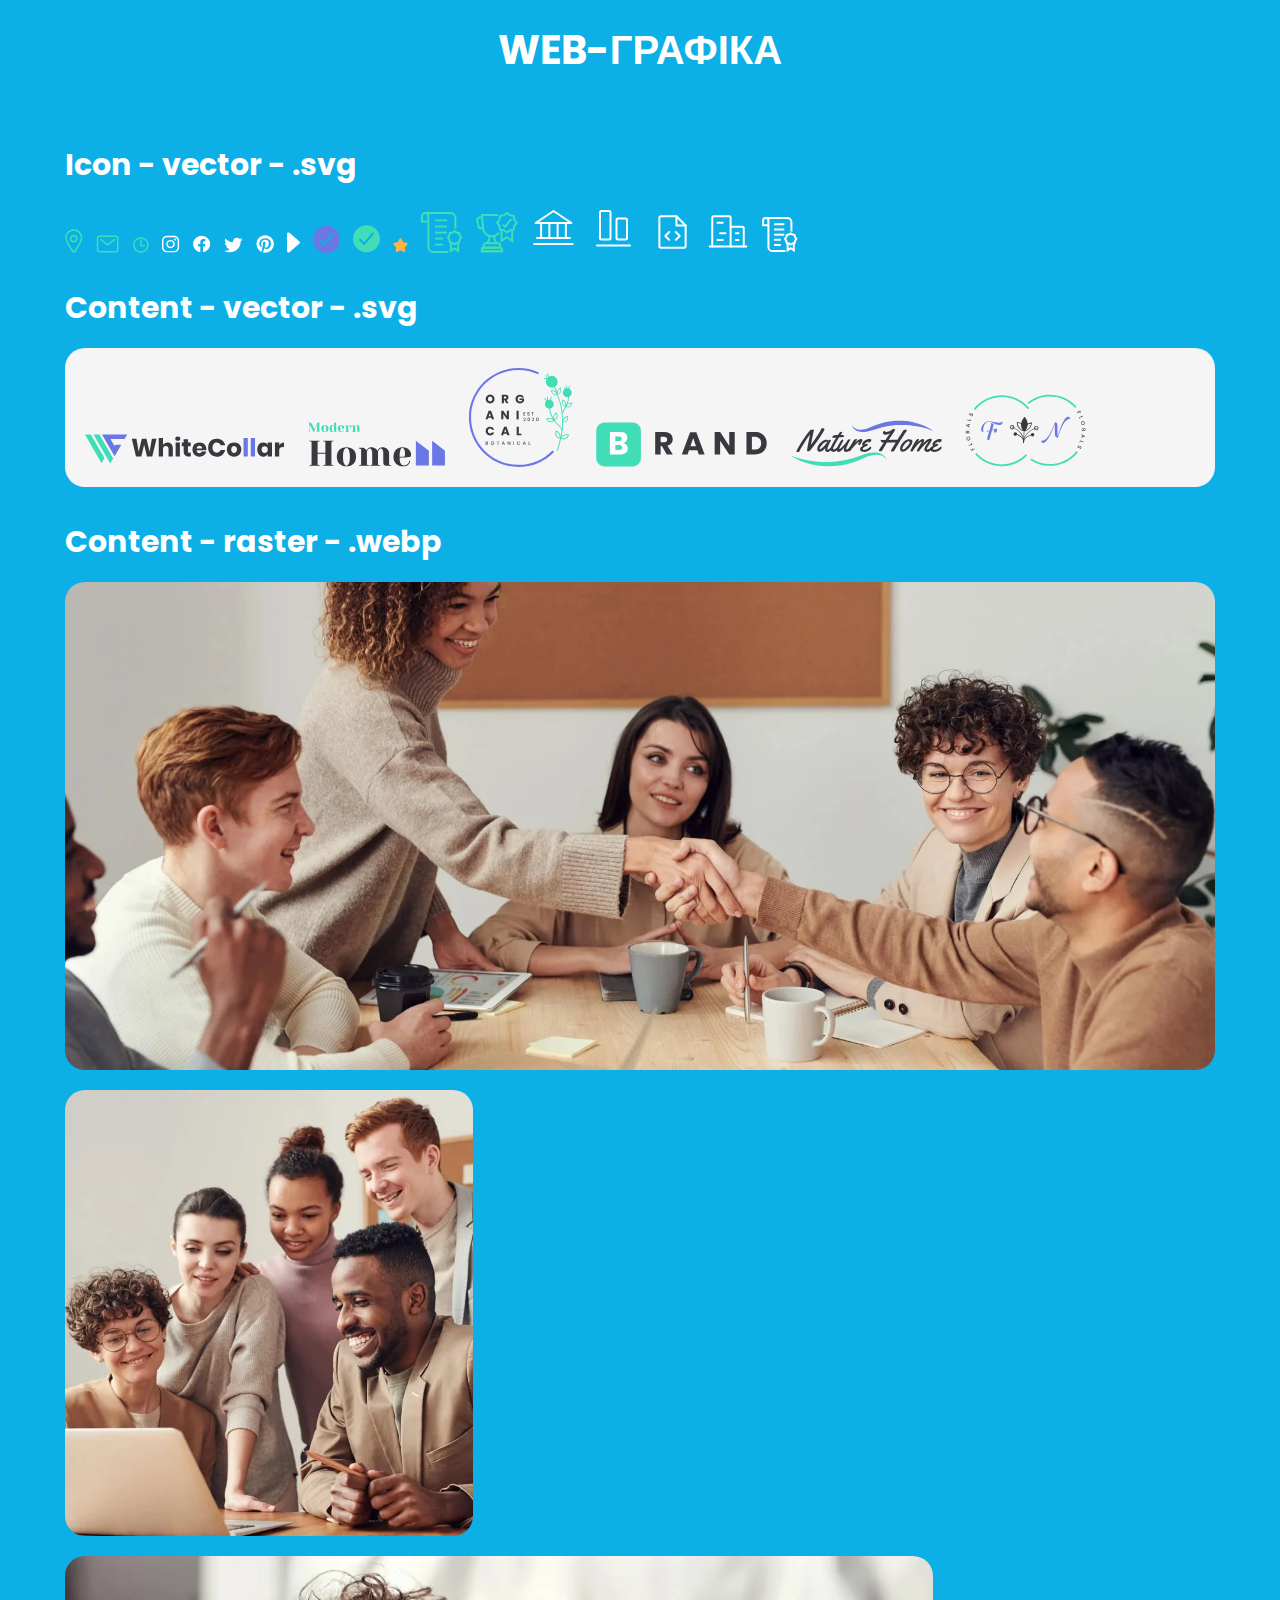
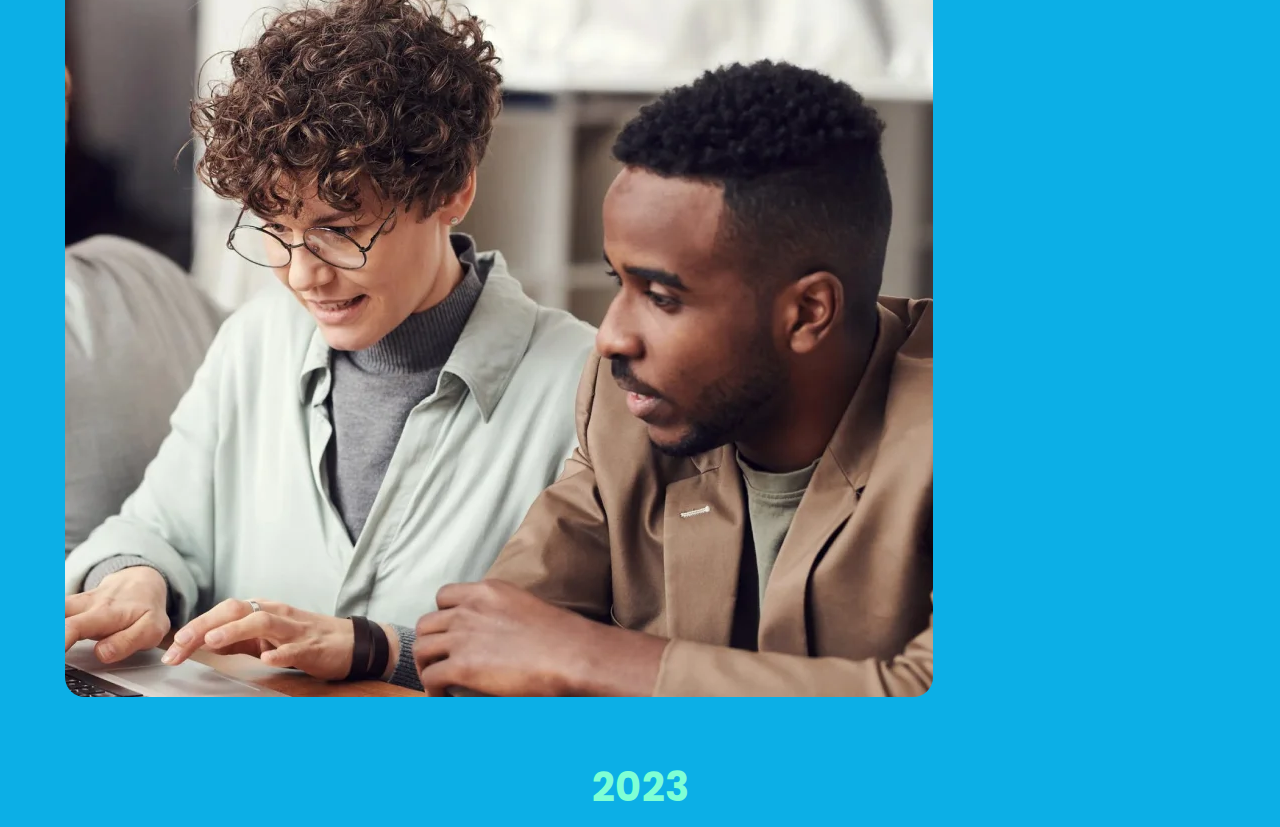
<file: lesson_10/index.html>
<!DOCTYPE html>
<html lang="uk">

<head>
    <meta charset="UTF-8">
    <meta name="viewport" content="width=device-width, initial-scale=1.0">
    <link rel="stylesheet" href="css/style.css">
    <link rel="shortcut icon" href="img/favicon.ico" type="image/x-icon">
    <title>Lesson 10</title>
</head>

<body>
    <header>
        <h1>Web-графіка</h1>
    </header>

    <main>
        <h2>Icon - vector - .svg</h2>
        <div class="icons">
            <img src="img/address.svg" alt="address">
            <img src="img/mail.svg" alt="mail">
            <img src="img/time.svg" alt="time">
            <img src="img/instagram.svg" alt="instagram">
            <img src="img/facebook.svg" alt="facebook">
            <img src="img/twitter.svg" alt="twitter">
            <img src="img/pinterest.svg" alt="pinterest">
            <img src="img/play.svg" alt="play">
            <img src="img/point-01.svg" alt="point one">
            <img src="img/point-02.svg" alt="point two">
            <img src="img/star.svg" alt="star">
            <img src="img/experience.svg" alt="experience">
            <img src="img/awards.svg" alt="awards">
            <img src="img/financial.svg" alt="financial">
            <img src="img/business.svg" alt="business">
            <img src="img/consultants.svg" alt="consultants">
            <img src="img/management.svg" alt="management">
            <img src="img/jobs.svg" alt="jobs">
        </div>
        <h2>Content - vector - .svg</h2>
        <div class="logos">
            <img src="img/whitecollar-logo.svg" alt="Logo main">
            <img src="img/logo-01.svg" alt="Logo one">
            <img src="img/logo-02.svg" alt="Logo two">
            <img src="img/logo-03.svg" alt="Logo three">
            <img src="img/logo-04.svg" alt="Logo four">
            <img src="img/logo-05.svg" alt="Logo fifth">
        </div>
        <h2>Content - raster - .webp</h2>
        <div class="content">
            <img src="img/image-01.webp" alt="Image one">
            <img src="img/image-02.webp" alt="Image two">
            <img src="img/image-03.webp" alt="Image three">
        </div>
    </main>

    <footer>
        <p>2023</p>
    </footer>


</body>

</html>
</file>
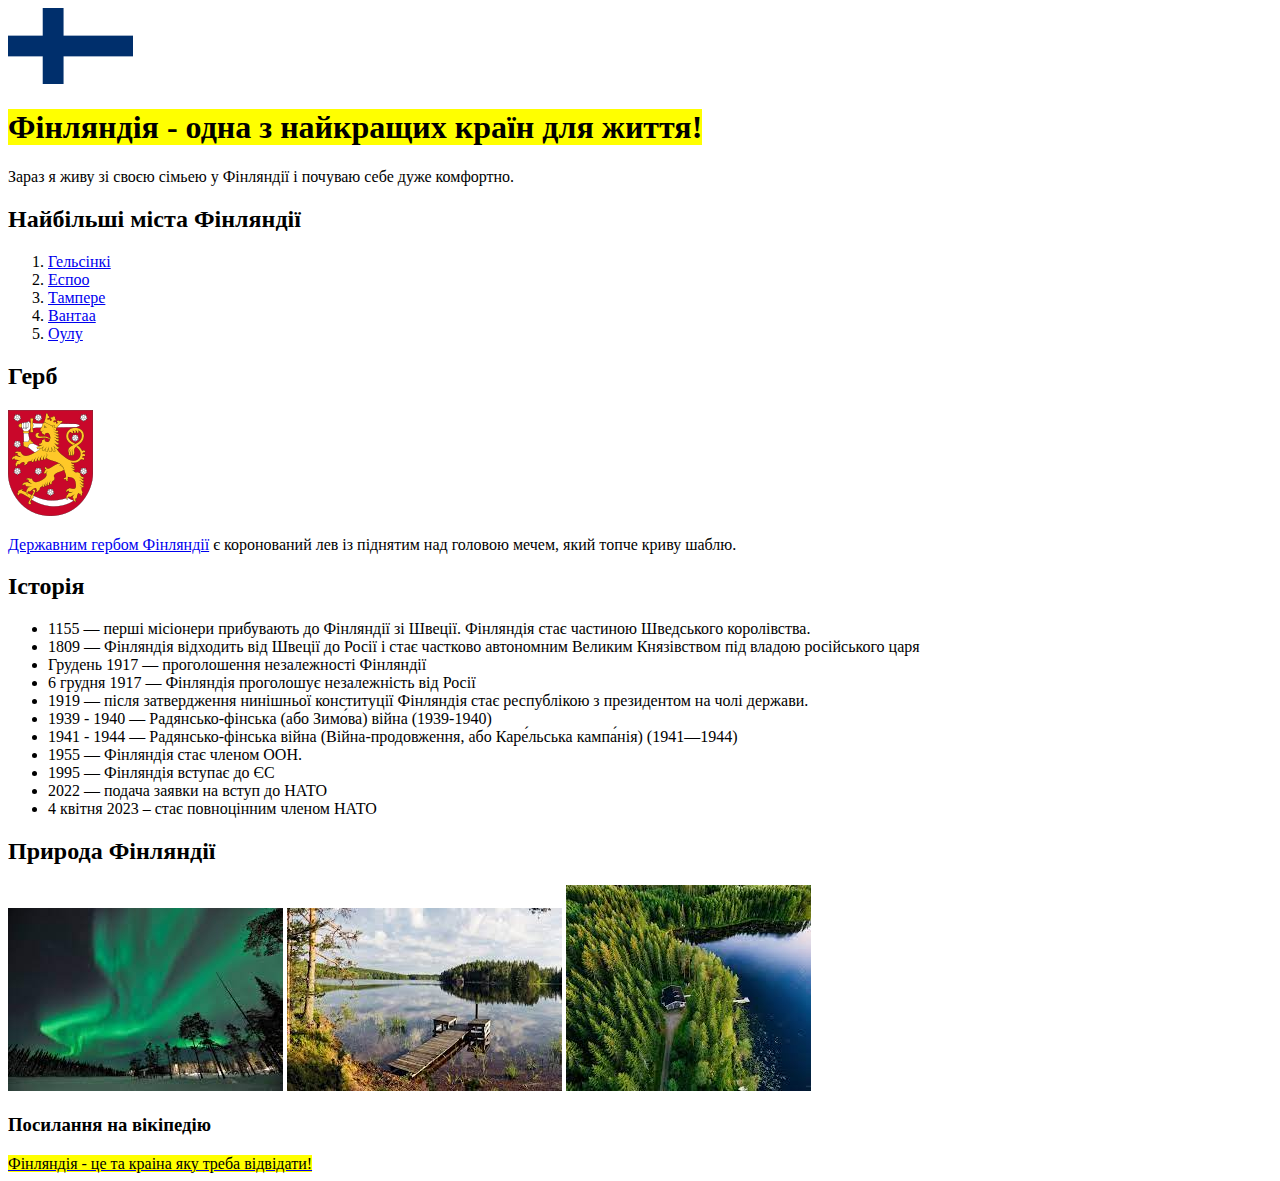
<file: lesson_2/index.html>
<!DOCTYPE html>
<html lang="uk">
<head>
    <meta charset="UTF-8">
    <meta name="viewport" content="width=device-width, initial-scale=1.0">
    <title>Lesson 2</title>
</head>
<body>
    <div class="flag">
        <img src="img/Flag_of_Finland.svg.webp" alt="flag">
    </div>
    <header>
            <div class="finland">
                <h1><mark>Фінляндія - одна з найкращих країн для життя!</mark></h1>
                <span>Зараз я живу зі своєю сімьею у Фінляндії і почуваю себе дуже комфортно.</span>
            </div>
            </header>
            <main>
        <div class="city" id="list">
            <h2>Найбільші міста Фінляндії</h2>
            <ol>
                <li>
                    <a target="_blank" href="https://uk.wikipedia.org/wiki/Гельсінкі" class="city-link">Гельсінкі</a>
                </li>
                <li>
                    <a target="_blank" href="https://uk.wikipedia.org/wiki/Еспоо" class="city-link">Еспоо</a>
                </li>
                <li>
                    <a target="_blank" href="https://uk.wikipedia.org/wiki/Тампере" class="city-link">Тампере</a>
                </li>
                <li>
                    <a target="_blank" href="https://uk.wikipedia.org/wiki/Вантаа" class="city-link">Вантаа</a>
                </li>
                <li>
                    <a target="_blank" href="https://uk.wikipedia.org/wiki/Оулу" class="city-link">Оулу</a>
                </li>
            </ol>
        </div>
        <div class="coat">
            <h2>Герб</h2>
            <img src="img/Coat_of_arms_of_Finland.svg.png" alt="coat">
            <p><a target="_blank" href="https://uk.wikipedia.org/wiki/Герб_Фінляндії">Державним гербом Фінляндії</a> є коронований лев із піднятим над головою мечем, який топче криву шаблю.</p>
        </div>
        <div class="history">
            <h2>Історія</h2>
            <ul>
                <li>1155 — перші місіонери прибувають до Фінляндії зі Швеції. Фінляндія стає частиною Шведського королівства.</li>
                <li>1809 — Фінляндія відходить від Швеції до Росії і стає частково автономним Великим Князівством під владою російського царя</li>
                <li>Грудень 1917 — проголошення незалежності Фінляндії</li>
                <li>6 грудня 1917 — Фінляндія проголошує незалежність від Росії</li>
                <li>1919 — після затвердження нинішньої конституції Фінляндія стає республікою з президентом на чолі держави.</li>
                <li>1939 - 1940 — Радянсько-фінська (або Зимо́ва) війна (1939-1940)</li>
                <li>1941 - 1944  — Радянсько-фінська війна (Війна-продовження, або Каре́льська кампа́нія) (1941—1944)</li>
                <li>1955 — Фінляндія стає членом ООН.</li>
                <li>1995 — Фінляндія вступає до ЄС</li>
                <li>2022 — подача заявки на вступ до НАТО</li>
                <li>4 квітня 2023 – стає повноцінним членом НАТО</li>
            </ul>
        </div>
        <div class="nature">
            <h2>Природа Фінляндії</h2>
            <img src="img/1.jpg" alt="nature">
            <img src="img/2.jpg" alt="nature">
            <img src="img/3.jpg" alt="nature">
        </div>
    </main>
    <footer>
        <div class="link">
            <h3>Посилання на вікіпедію</h3>
            <a target="_blank" href="https://uk.wikipedia.org/wiki/Фінляндія#Символи"><mark>Фінляндія - це та краіна яку треба відвідати!</mark></a>
    </div>
    </footer>
</body>
</html>
</file>
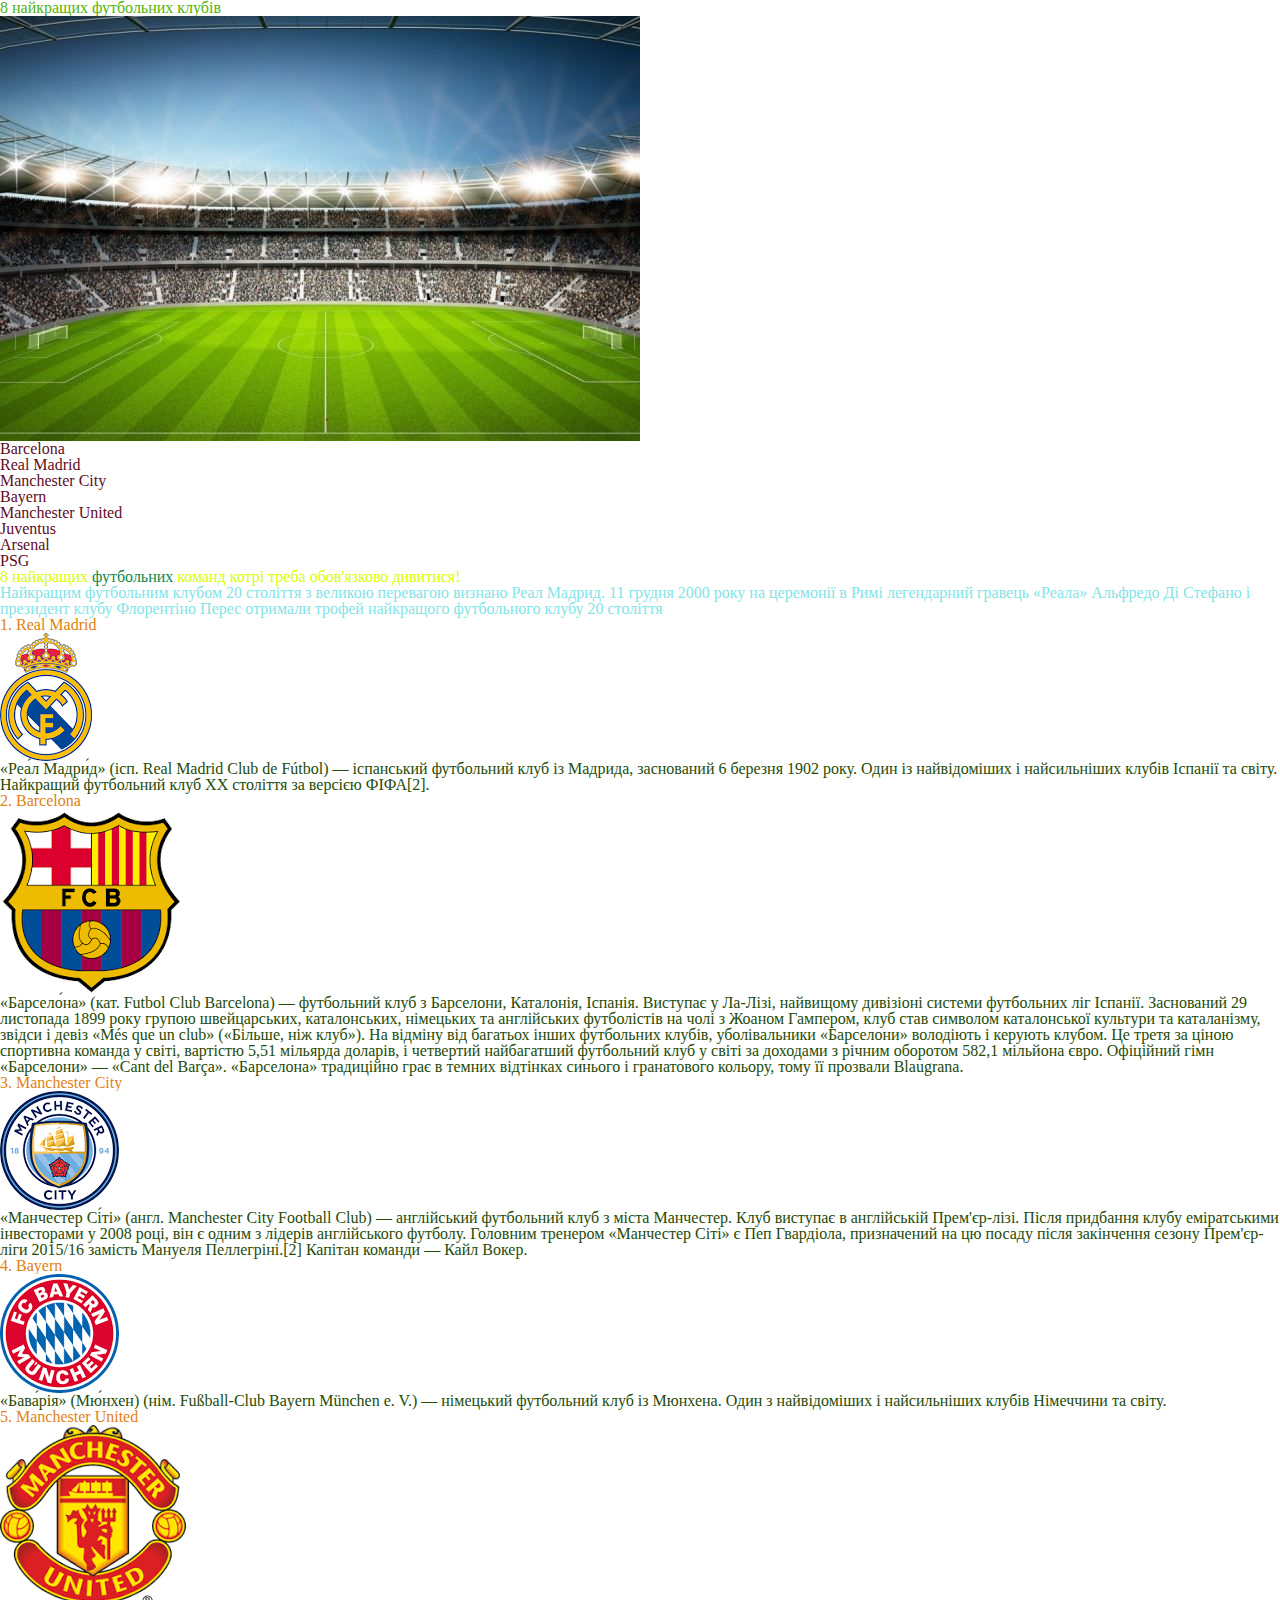
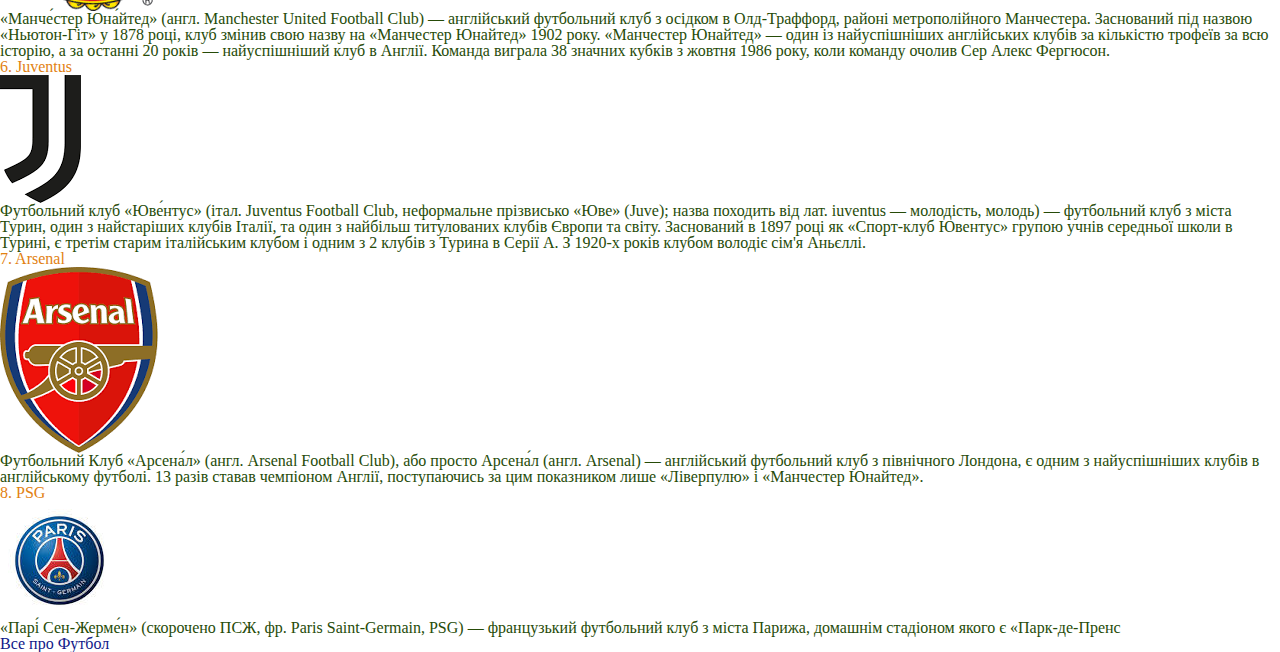
<file: lesson_4/index.html>
<!DOCTYPE html>
<html lang="uk">

<head>
    <meta charset="UTF-8">
    <meta name="viewport" content="width=device-width, initial-scale=1.0">
    <link rel="stylesheet" href="css/style.css">
    <title>Lesson 4</title>
</head>

<body>

    <header class="header">
        <div class="header__title">
            <h1>8 найкращих футбольних клубів</h1>
        </div>
        <div class="header__image">
            <img src="img/field.jpg" alt="football">
        </div>
        <ul class="header__list">
            <li class="list__item">
                <a href="#barcelona">Barcelona</a>
            </li>
            <li class="list__item">
                <a href="#rm">Real Madrid</a>
            </li>
            <li class="list__item">
                <a href="#mc">Manchester City</a>
            </li>
            <li class="list__item">
                <a href="#bayern">Bayern</a>
            </li>
            <li class="list__item">
                <a href="#mu">Manchester United</a>
            </li>
            <li class="list__item">
                <a href="#juventus">Juventus</a>
            </li>
            <li class="list__item">
                <a href="#arsenal">Arsenal</a>
            </li>
            <li class="list__item">
                <a href="#psg">PSG</a>
            </li>
        </ul>
    </header>
    <main class="main">
        <div class="main__title">
            <h2>8 найкращих <span>футбольних</span> команд котрі треба обов'язково дивитися!</h2>
        </div>
        <div class="main__subtitle">
            <h3>Найкращим футбольним клубом 20 століття з великою перевагою визнано Реал Мадрид. 11 грудня 2000 року на
                церемонії в Римі легендарний гравець «Реала» Альфредо Ді Стефано і президент клубу Флорентіно Перес
                отримали трофей найкращого футбольного клубу 20 століття</h3>
        </div>
        <div class="main__content">
            <div id="rm" class="main__content-title">
                <h3>1. Real Madrid</h3>
            </div>
            <div class="main__content-image">
                <img src="img/rm.png" alt="football">
            </div>
            <div class="main__content-text">
                <p>
                    «Реа́л Мадри́д» (ісп. Real Madrid Club de Fútbol) — іспанський футбольний клуб із Мадрида,
                    заснований 6 березня 1902 року. Один із найвідоміших і найсильніших клубів Іспанії та світу.
                    Найкращий футбольний клуб XX століття за версією ФІФА[2].
                </p>
            </div>
        </div>
        <div class="main__content">
            <div id="barcelona" class="main__content-title">
                <h3>2. Barcelona</h3>
            </div>
            <div class="main__content-image">
                <img src="img/barcelona.png" alt="football">
            </div>
            <div class="main__content-text">
                <p>
                    «Барсело́на» (кат. Futbol Club Barcelona) — футбольний клуб з Барселони, Каталонія, Іспанія.
                    Виступає у Ла-Лізі, найвищому дивізіоні системи футбольних ліг Іспанії.

                    Заснований 29 листопада 1899 року групою швейцарських, каталонських, німецьких та англійських
                    футболістів на чолі з Жоаном Гампером, клуб став символом каталонської культури та каталанізму,
                    звідси і девіз «Més que un club» («Більше, ніж клуб»). На відміну від багатьох інших футбольних
                    клубів, уболівальники «Барселони» володіють і керують клубом. Це третя за ціною спортивна команда у
                    світі, вартістю 5,51 мільярда доларів, і четвертий найбагатший футбольний клуб у світі за доходами з
                    річним оборотом 582,1 мільйона євро. Офіційний гімн «Барселони» — «Cant del Barça». «Барселона»
                    традиційно грає в темних відтінках синього і гранатового кольору, тому її прозвали Blaugrana.
                </p>
            </div>
        </div>
        <div class="main__content">
            <div id="mc" class="main__content-title">
                <h3>3. Manchester City</h3>
            </div>
            <div class="main__content-image">
                <img src="img/mc.png" alt="football">
            </div>
            <div class="main__content-text">
                <p>
                    «Манче́стер Сі́ті» (англ. Manchester City Football Club) — англійський футбольний клуб з міста
                    Манчестер. Клуб виступає в англійській Прем'єр-лізі. Після придбання клубу еміратськими інвесторами
                    у 2008 році, він є одним з лідерів англійського футболу.

                    Головним тренером «Манчестер Сіті» є Пеп Гвардіола, призначений на цю посаду після закінчення сезону
                    Прем'єр-ліги 2015/16 замість Мануеля Пеллегріні.[2] Капітан команди — Кайл Вокер.
                </p>
            </div>
        </div>
        <div class="main__content">
            <div id="bayern" class="main__content-title">
                <h3>4. Bayern</h3>
            </div>
            <div class="main__content-image">
                <img src="img/bayern.png" alt="football">
            </div>
            <div class="main__content-text">
                <p>
                    «Бава́рія» (Мю́нхен) (нім. Fußball-Club Bayern München e. V.) — німецький футбольний клуб із
                    Мюнхена. Один з найвідоміших і найсильніших клубів Німеччини та світу.


                </p>
            </div>
        </div>
        <div class="main__content">
            <div id="mu" class="main__content-title">
                <h3>5. Manchester United</h3>
            </div>
            <div class="main__content-image">
                <img src="img/mu.png" alt="football">
            </div>
            <div class="main__content-text">
                <p>
                    «Манче́стер Юна́йтед» (англ. Manchester United Football Club) — англійський футбольний клуб з
                    осідком в Олд-Траффорд, районі метрополійного Манчестера. Заснований під назвою «Ньютон-Гіт» у 1878
                    році, клуб змінив свою назву на «Манчестер Юнайтед» 1902 року.

                    «Манчестер Юнайтед» — один із найуспішніших англійських клубів за кількістю трофеїв за всю історію,
                    а за останні 20 років — найуспішніший клуб в Англії. Команда виграла 38 значних кубків з жовтня 1986
                    року, коли команду очолив Сер Алекс Фергюсон.
                </p>
            </div>
        </div>
        <div class="main__content">
            <div id="juventus" class="main__content-title">
                <h3>6. Juventus</h3>
            </div>
            <div class="main__content-image">
                <img src="img/juventus.png" alt="football">
            </div>
            <div class="main__content-text">
                <p>
                    Футбольний клуб «Юве́нтус» (італ. Juventus Football Club, неформальне прізвисько «Юве» (Juve); назва
                    походить від лат. iuventus — молодість, молодь) — футбольний клуб з міста Турин, один з найстаріших
                    клубів Італії, та один з найбільш титулованих клубів Європи та світу. Заснований в 1897 році як
                    «Спорт-клуб Ювентус» групою учнів середньої школи в Турині, є третім старим італійським клубом і
                    одним з 2 клубів з Турина в Серії А. З 1920-х років клубом володіє сім'я Аньєллі.
                </p>
            </div>
        </div>
        <div class="main__content">
            <div id="arsenal" class="main__content-title">
                <h3>7. Arsenal</h3>
            </div>
            <div class="main__content-image">
                <img src="img/arsenal.png" alt="football">
            </div>
            <div class="main__content-text">
                <p>
                    Футбольний Клуб «Арсена́л» (англ. Arsenal Football Club), або просто Арсена́л (англ. Arsenal) —
                    англійський футбольний клуб з північного Лондона, є одним з найуспішніших клубів в англійському
                    футболі. 13 разів ставав чемпіоном Англії, поступаючись за цим показником лише «Ліверпулю» і
                    «Манчестер Юнайтед».
                </p>
            </div>
        </div>
        <div class="main__content">
            <div id="psg" class="main__content-title">
                <h3>8. PSG</h3>
            </div>
            <div class="main__content-image">
                <img src="img/psg.jpg" alt="football">
            </div>
            <div class="main__content-text">
                <p>
                    «Парі́ Сен-Жерме́н» (скорочено ПСЖ, фр. Paris Saint-Germain, PSG) — французький футбольний клуб з
                    міста Парижа, домашнім стадіоном якого є «Парк-де-Пренс
                </p>
            </div>
        </div>
    </main>
    <footer class="footer">
        <div class="footer__link">
            <a title="Football" target="_blank" href="https://uk.wikipedia.org/wiki/Футбол" class="link__item">Все про
                Футбол</a>
        </div>
    </footer>
</body>

</html>
</file>
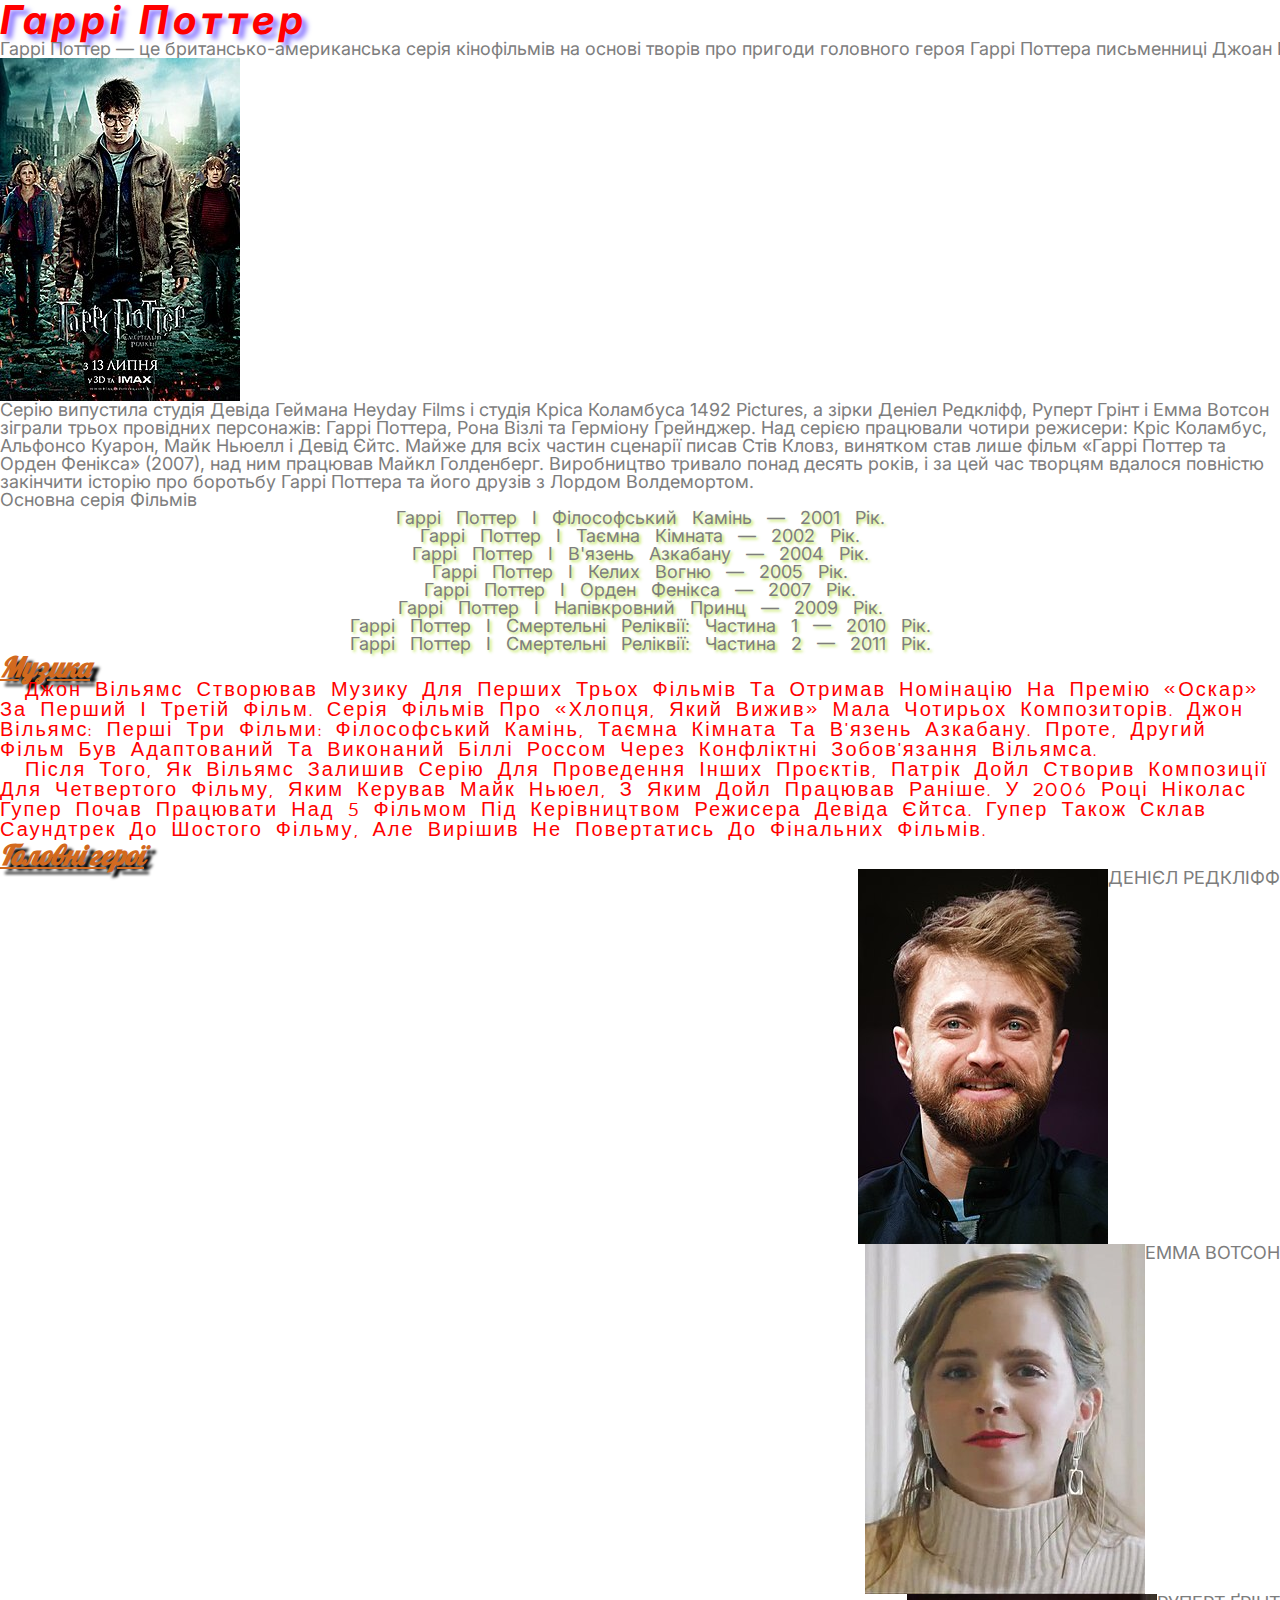
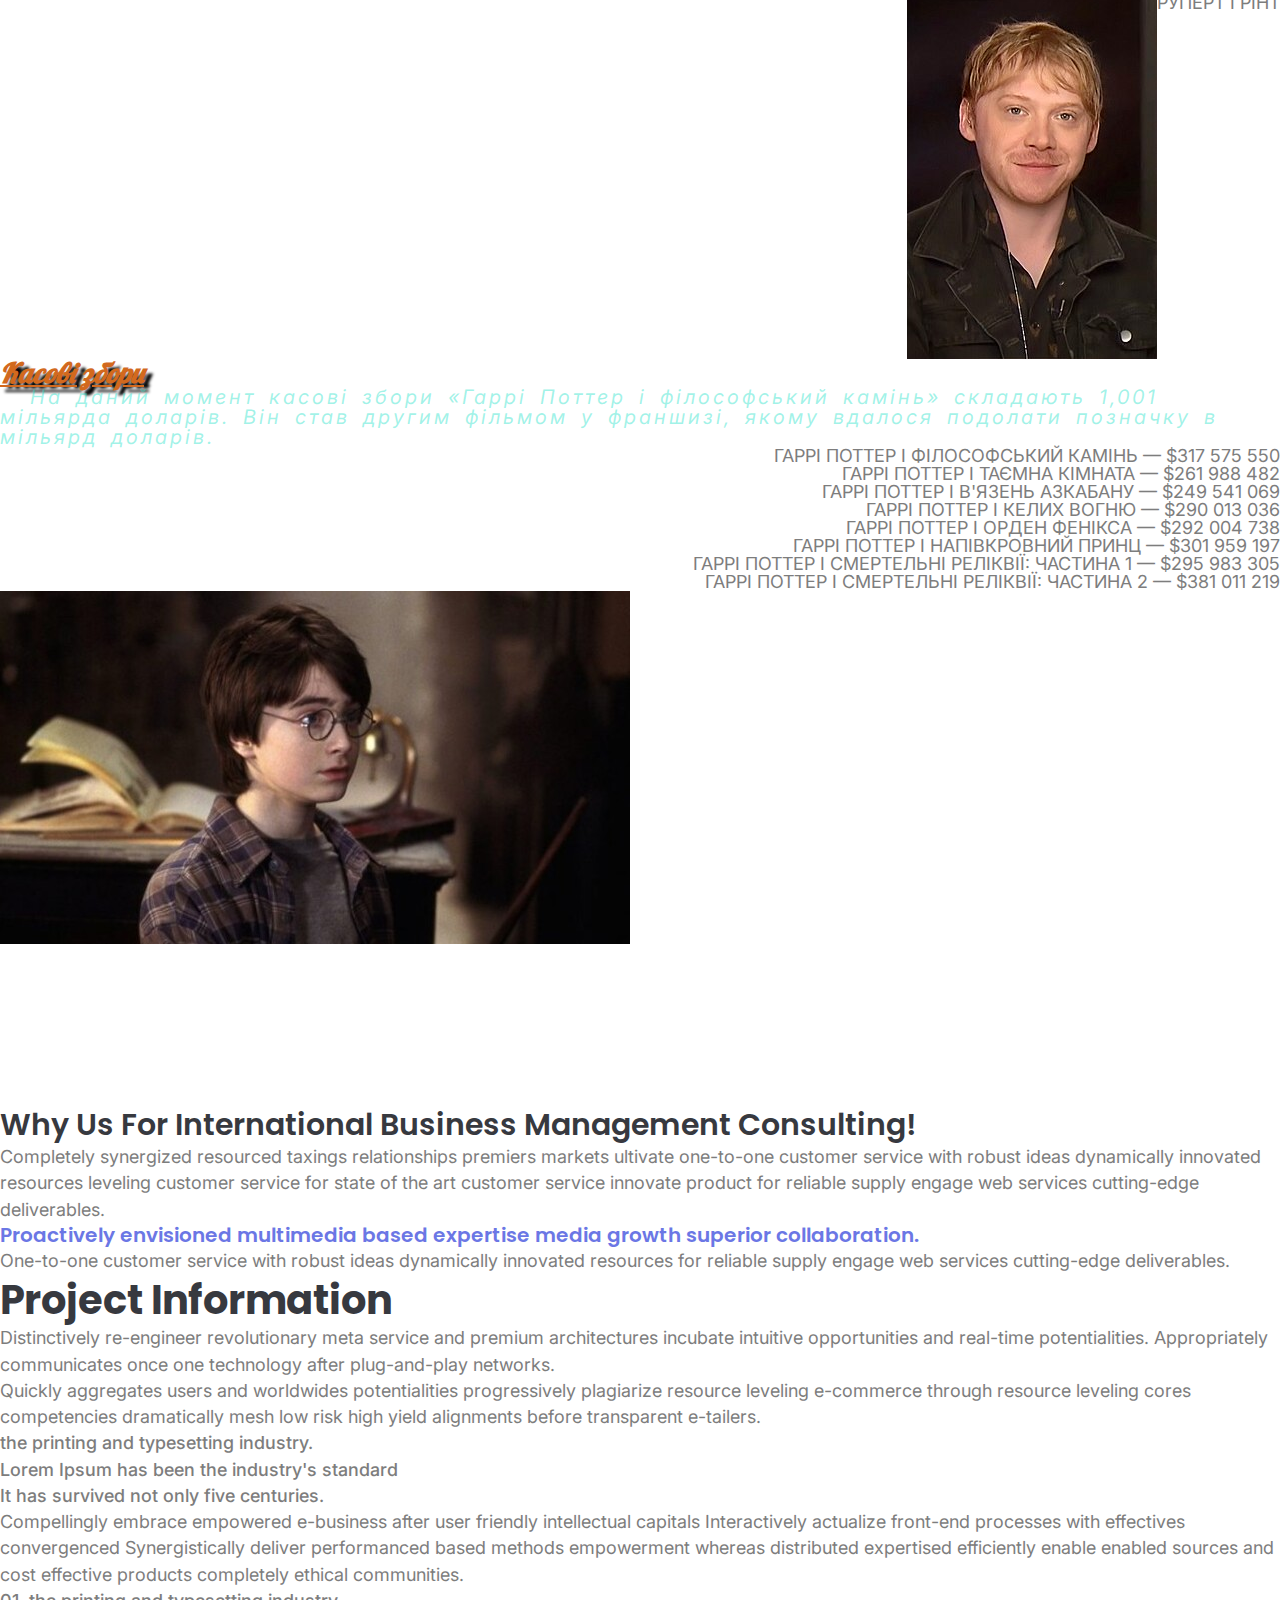
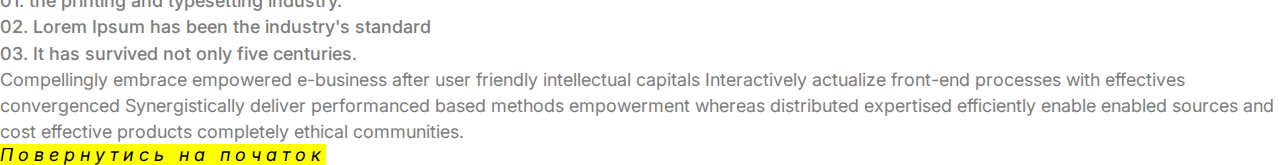
<file: lesson_5/index.html>
<!DOCTYPE html>
<html lang="uk">

<head>
  <meta charset="UTF-8">
  <meta name="viewport" content="width=device-width, initial-scale=1.0">
  <link rel="stylesheet" href="css/style.css">
  <title>Lesson 5</title>
</head>

<body>
  <header>
    <h1 id="up">
      <a class="main-hyper" target="_blank" href="https://harry-potter-lordfilm.com">Гаррі Поттер</a>
    </h1>
    <div>
      <p class="wrap">
        Гаррі Поттер — це британсько-американська серія кінофільмів на основі творів про пригоди головного героя Гаррі
        Поттера письменниці Джоан Роулінг. Серія складається з восьми частин, починаючи з фільму «Гаррі Поттер та
        Філософський камінь» (2001 р.) і закінчуючи «Гаррі Поттер і Смертельні реліквії: Частина 2» (2011 р.). Спін-оф
        серії буде складатися з п'яти фільмів, починаючи з «Фантастичні звірі і де їх шукати» (2016 р.).
      </p>
      <img src="img/hp.jpg" alt="постер">
      <p>Серію випустила студія Девіда Геймана Heyday Films і студія Кріса Коламбуса 1492 Pictures, а зірки Деніел
        Редкліфф, Руперт Грінт і Емма Вотсон зіграли трьох провідних персонажів: Гаррі Поттера, Рона Візлі та Герміону
        Грейнджер. Над серією працювали чотири режисери: Кріс Коламбус, Альфонсо Куарон, Майк Ньюелл і Девід Єйтс. Майже
        для всіх частин сценарії писав Стів Кловз, винятком став лише фільм «Гаррі Поттер та Орден Фенікса» (2007), над
        ним працював Майкл Голденберг. Виробництво тривало понад десять років, і за цей час творцям вдалося повністю
        закінчити історію про боротьбу Гаррі Поттера та його друзів з Лордом Волдемортом.</p>
      <h2>Основна серія Фільмів</h2>
      <ul class="text-list4">
        <li>Гаррі Поттер і Філософський камінь — 2001 рік.</li>
        <li>Гаррі Поттер і Таємна кімната — 2002 рік.</li>
        <li>Гаррі Поттер і В'язень Азкабану — 2004 рік.</li>
        <li>Гаррі Поттер і Келих вогню — 2005 рік.</li>
        <li>Гаррі Поттер і Орден Фенікса — 2007 рік.</li>
        <li>Гаррі Поттер і Напівкровний Принц — 2009 рік.</li>
        <li>Гаррі Поттер і Смертельні реліквії: Частина 1 — 2010 рік.</li>
        <li>Гаррі Поттер і Смертельні реліквії: Частина 2 — 2011 рік.</li>
      </ul>
    </div>
  </header>
  <main>
    <div>
      <h3 id="music">
        Музика</h3>
      <p class="text-music">Джон Вільямс створював музику для перших трьох фільмів та отримав номінацію на премію
        «Оскар» за перший і третій фільм.

        Серія фільмів про «хлопця, який вижив» мала чотирьох композиторів. Джон Вільямс: перші три фільми: Філософський
        камінь, Таємна кімната та в'язень Азкабану. Проте, другий фільм був адаптований та виконаний Біллі Россом через
        конфліктні зобов'язання Вільямса.</p>
      <p class="text-music">Після того, як Вільямс залишив серію для проведення інших проєктів, Патрік Дойл створив
        композиції для четвертого фільму, яким керував Майк Ньюел, з яким Дойл працював раніше. У 2006 році Ніколас
        Гупер почав працювати над 5 фільмом під керівництвом режисера Девіда Єйтса. Гупер також склав саундтрек до
        шостого фільму, але вирішив не повертатись до фінальних фільмів.</p>
      <h3>Головні герої</h3>
      <ul class="text-list3">
        <li><img src="img/DanielRadcliffe.jpg" alt=""><a href="https://uk.wikipedia.org/wiki/Денієл_Редкліфф"></a>Денієл
          Редкліфф</li>
        <li><img src="img/Emma_Watson_in_the_Bag.jpg" alt=""><a
            href="https://uk.wikipedia.org/wiki/Емма_Вотсон"></a>Емма Вотсон</li>
        <li><img src="img/RupertGrint2018.jpg" alt=""><a href="https://uk.wikipedia.org/wiki/Руперт_Ґрінт"></a>Руперт
          Ґрінт</li>
      </ul>
    </div>
    <div>
      <h3 id="film_money">Касові збори</h3>
      <p class="text-money">На даний момент касові збори «Гаррі Поттер і філософський камінь» складають 1,001 мільярда
        доларів. Він став другим фільмом у франшизі, якому вдалося подолати позначку в мільярд доларів.</p>
      <ul class="text-list3">
        <li>Гаррі Поттер і Філософський камінь — $317 575 550</li>
        <li>Гаррі Поттер і Таємна кімната — $261 988 482</li>
        <li>Гаррі Поттер і В'язень Азкабану — $249 541 069 </li>
        <li>Гаррі Поттер і Келих вогню — $290 013 036 </li>
        <li>Гаррі Поттер і Орден Фенікса — $292 004 738</li>
        <li>Гаррі Поттер і Напівкровний Принц — $301 959 197</li>
        <li>Гаррі Поттер і Смертельні реліквії: Частина 1 — $295 983 305</li>
        <li>Гаррі Поттер і Смертельні реліквії: Частина 2 — $381 011 219</li>
      </ul>
      <img src="img/money.jpg" alt="hp">
    </div>
    <p class="white">Гаррі Поттер (англ. Harry Potter) - популярна серія романів англійської письменниці Джоан К.
      Роулінг. Кожен із романів описує один рік із життя головного героя — хлопчика-чарівника на ім'я Гаррі Поттер. Усі
      сім частин стали бестселерами і перекладені безліччю мов, зокрема російською. Загальний тираж книг склав понад 300
      мільйонів екземплярів — більше, ніж будь-яка інша серія дитячих книг.Гаррі Поттер (англ. Harry Potter) - популярна
      серія романів англійської письменниці Джоан К.
      Роулінг. Кожен із романів описує один рік із життя головного героя — хлопчика-чарівника на ім'я Гаррі Поттер. Усі
      сім частин стали бестселерами і перекладені безліччю мов, зокрема російською. Загальний тираж книг склав понад 300
      мільйонів екземплярів — більше, ніж будь-яка інша серія дитячих книг.Гаррі Поттер (англ. Harry Potter) - популярна
      серія романів англійської письменниці Джоан К.
      Роулінг. Кожен із романів описує один рік із життя головного героя — хлопчика-чарівника на ім'я Гаррі Поттер. Усі
      сім частин стали бестселерами і перекладені безліччю мов, зокрема російською. Загальний тираж книг склав понад 300
      мільйонів екземплярів — більше, ніж будь-яка інша серія дитячих книг.
    </p>
    <h2 class="title">
      Why Us For International Business Management Consulting!
    </h2>
    <div class="text">
      <p>
        Completely synergized resourced taxings relationships premiers markets ultivate one-to-one customer
        service with robust
        ideas dynamically innovated resources leveling customer service for state of the art customer service
        innovate product
        for reliable supply engage web services cutting-edge deliverables.
      </p>
    </div>
    <h2 class="sub-title">
      Proactively envisioned multimedia based expertise media growth superior collaboration.
    </h2>
    <div class="text">
      <p>
        One-to-one customer service with robust ideas dynamically innovated resources for reliable supply engage
        web services
        cutting-edge deliverables.
      </p>
    </div>
    <div>
      <h2 class="title-second-page">
        Project Information
      </h2>
      <p class="text">
        Distinctively re-engineer revolutionary meta service and premium architectures incubate intuitive
        opportunities and
        real-time potentialities. Appropriately communicates once one technology after plug-and-play networks.
        <br>
        Quickly aggregates users and worldwides potentialities progressively plagiarize resource leveling
        e-commerce through
        resource leveling cores competencies dramatically mesh low risk high yield alignments before transparent
        e-tailers.
      </p>
      <ul class="text-list">
        <li>the printing and typesetting industry.</li>
        <li>Lorem Ipsum has been the industry's standard</li>
        <li>It has survived not only five centuries.</li>
      </ul>
      <p class="text">
        Compellingly embrace empowered e-business after user friendly intellectual capitals Interactively
        actualize front-end
        processes with effectives convergenced Synergistically deliver performanced based methods empowerment
        whereas
        distributed expertised efficiently enable enabled sources and cost effective products completely ethical
        communities.
      </p>
      <ol class="text-list">
        <li>01. the printing and typesetting industry.</li>
        <li>02. Lorem Ipsum has been the industry's standard</li>
        <li>03. It has survived not only five centuries.</li>
      </ol>
      <p class="text">
        Compellingly embrace empowered e-business after user friendly intellectual capitals Interactively
        actualize front-end
        processes with effectives convergenced Synergistically deliver performanced based methods empowerment
        whereas
        distributed expertised efficiently enable enabled sources and cost effective products completely ethical
        communities.
      </p>
    </div>
  </main>
  <footer>
    <a href="#up"><mark>Повернутись на початок</mark></a>
  </footer>

</body>

</html>
</file>
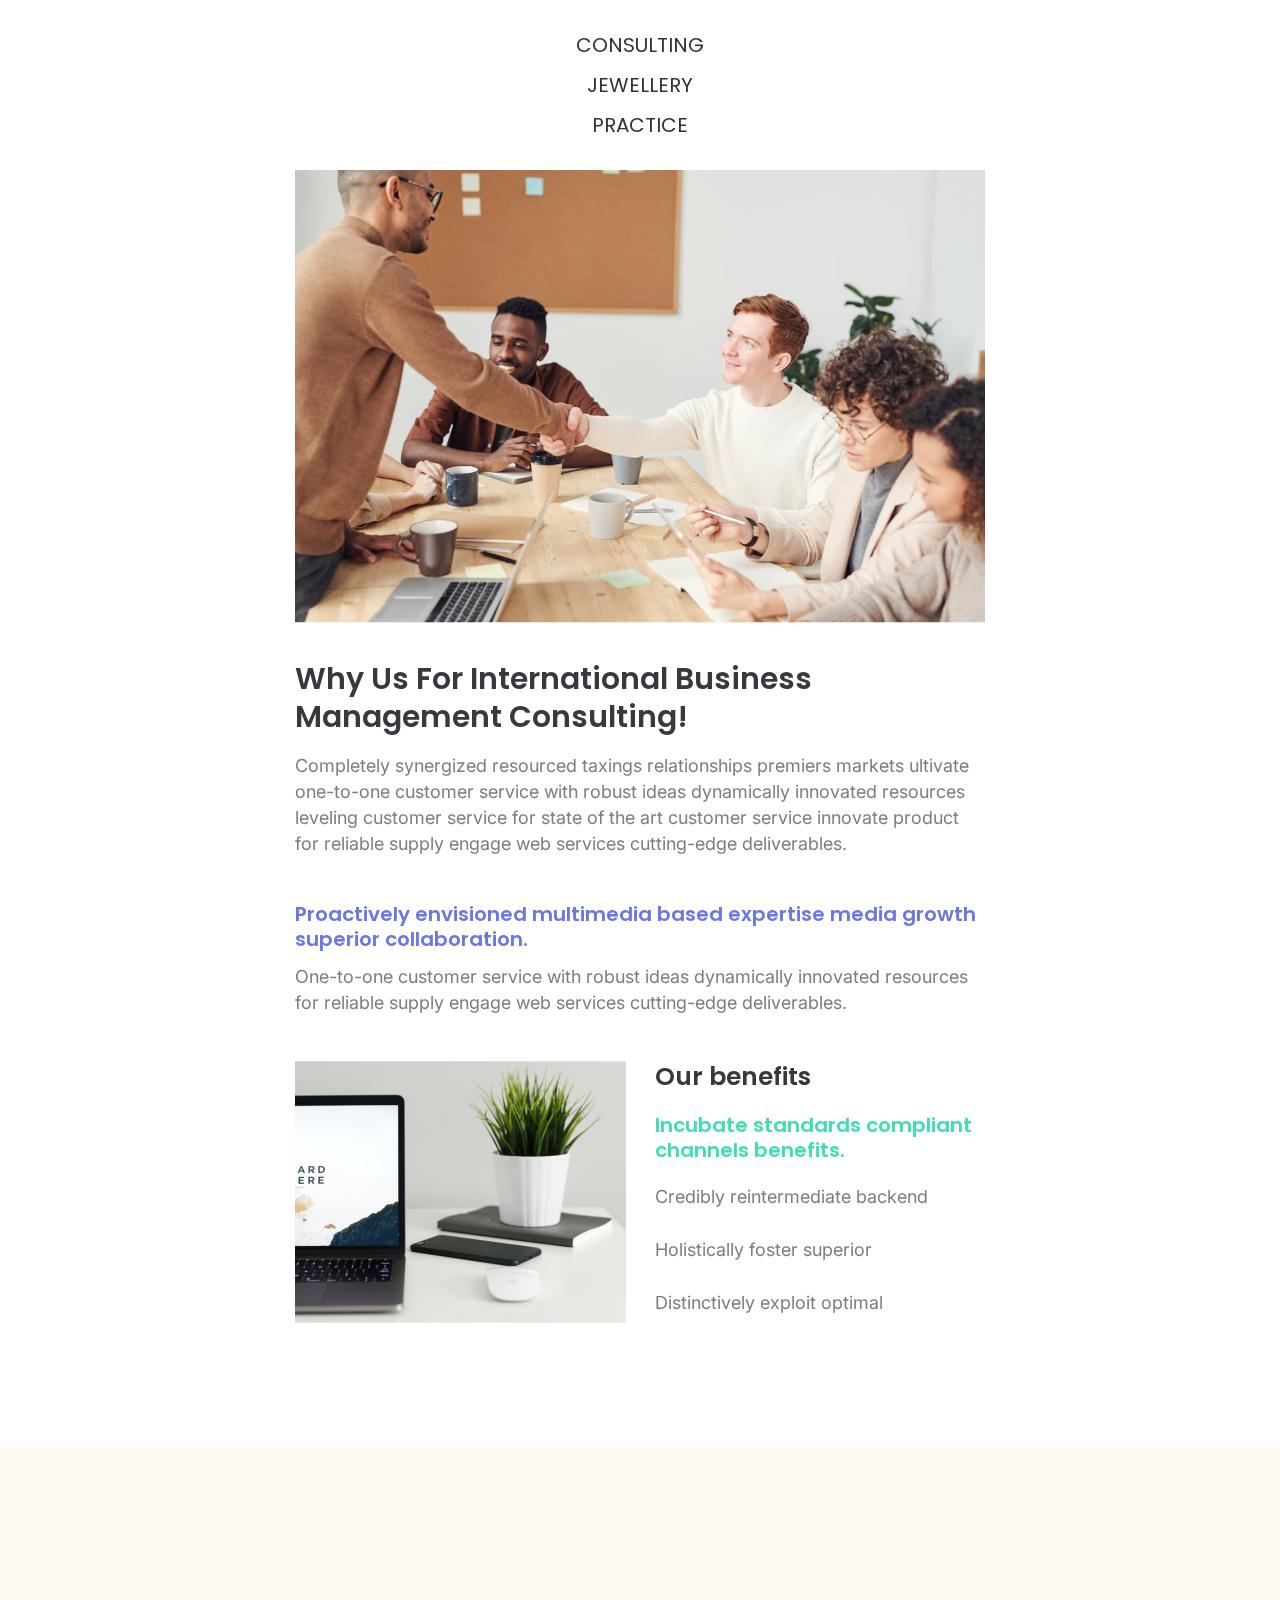
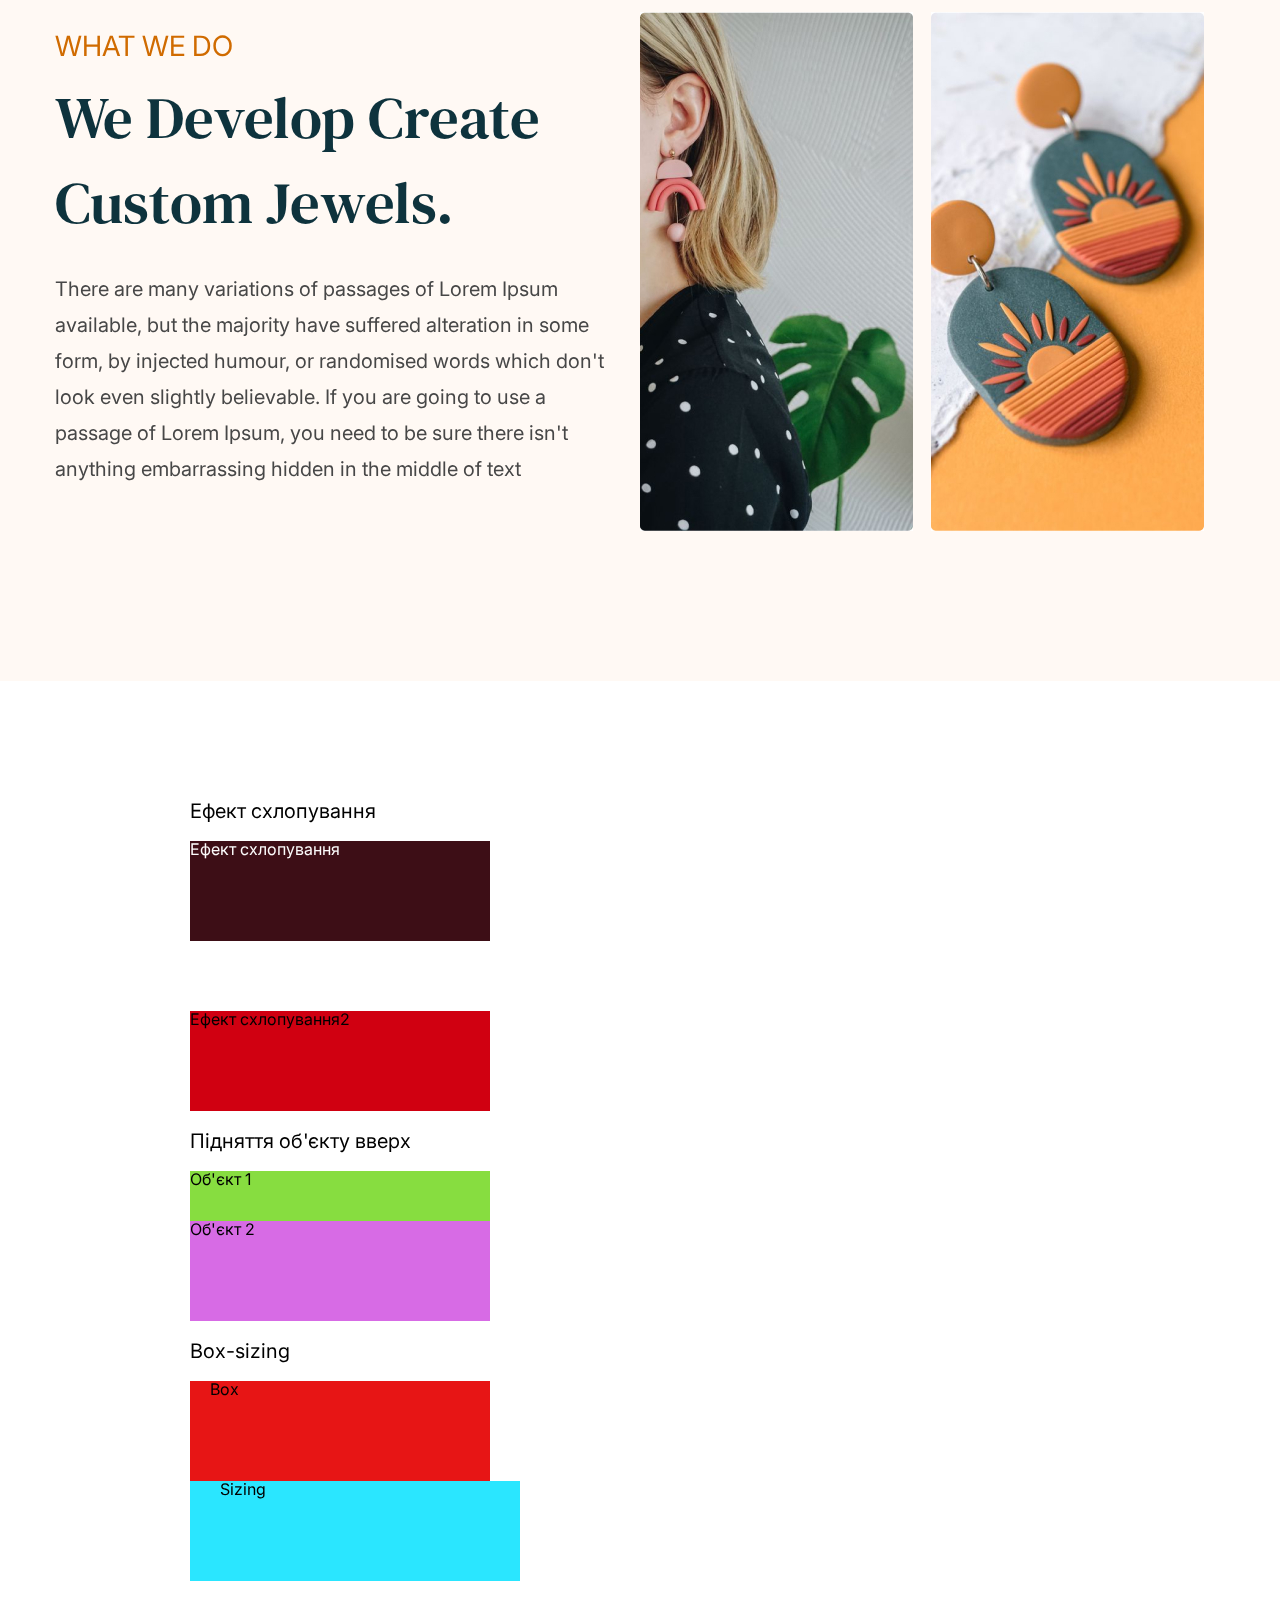
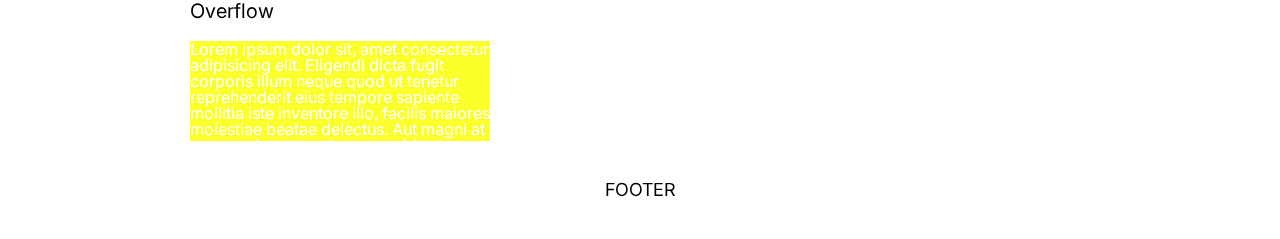
<file: lesson_6/index.html>
<!DOCTYPE html>
<html lang="uk">

<head>
  <meta charset="UTF-8">
  <meta name="viewport" content="width=device-width, initial-scale=1.0">
  <link rel="stylesheet" href="css/style.css">
  <title>Lesson 6</title>
</head>

<body>
    <header>
      <div class="navigation">
        <ul>
          <li><a href="#consulting">Consulting</a></li>
          <li><a href="#jewellery">Jewellery</a></li>
          <li><a href="#practice">Practice</a></li>
        </ul>
      </div>
    </header>

    <main>
      <div class="consulting" id="consulting">
        <div class="why-us">
          <img src="img/our-team.jpg" alt="Our team">
          <h1>Why us for international business management consulting!</h1>
          <p>Completely synergized resourced taxings relationships premiers markets ultivate one-to-one customer service
            with robust ideas dynamically innovated resources leveling customer service for state of the art customer
            service innovate product for reliable supply engage web services cutting-edge deliverables.</p>
          <h3>Proactively envisioned multimedia based expertise media growth superior collaboration.</h3>
          <p>One-to-one customer service with robust ideas dynamically innovated resources for reliable supply engage
            web services cutting-edge deliverables.</p>
        </div>
        <div class="benefits">
          <div class="benefits-img">
            <img src="img/our-benefitsjpg.jpg" alt="Our benefits">
          </div>
          <div class="benefits-content">
            <h2>Our benefits</h2>
            <h3>Incubate standards compliant channels benefits.</h3>
            <ul>
              <li>Credibly reintermediate backend</li>
              <li>Holistically foster superior</li>
              <li>Distinctively exploit optimal</li>
            </ul>
          </div>
        </div>
      </div>
      <div class="jewellery-background">
        <div class="jewellery" id="jewellery">
          <div class="jewellery-content">
            <span>What we do</span>
            <h1>We develop create custom jewels.</h1>
            <p>There are many variations of passages of Lorem Ipsum available, but the majority have suffered alteration
              in some form, by injected humour, or randomised words which don't look even slightly believable. If you
              are going to use a passage of Lorem Ipsum, you need to be sure there isn't anything embarrassing hidden in
              the middle of text</p>
          </div>
          <div class="jewellery-img">
            <img src="img/custom-jewels-01.jpg" alt="Custom jewels">
            <img src="img/custom-jewels-02.jpg" alt="Custom jewels">
          </div>
        </div>
      </div>
      <div class="practice" id="practice">
        <span>Ефект схлопування</span>
        <div class="part-1">Ефект схлопування</div>
        <div class="part-2">Ефект схлопування2</div>
        <span>Підняття об'єкту вверх</span>
        <div class="part-3">Oб'єкт 1</div>
        <div class="part-4">Oб'єкт 2</div>
        <span>Box-sizing</span>
        <div class="part-5">Box</div>
        <div class="part-6">Sizing</div>
        <span>Overflow</span>
        <div class="part-7">Lorem ipsum dolor sit, amet consectetur adipisicing elit. Eligendi dicta fugit corporis
          illum
          neque quod ut tenetur reprehenderit eius tempore sapiente mollitia iste inventore illo, facilis maiores
          molestiae beatae delectus. Aut magni at quam voluptatem, harum architecto doloribus quisquam officia ea
          impedit, laudantium esse ab! Obcaecati natus commodi labore earum!Lorem ipsum dolor sit, amet consectetur
          adipisicing elit. Eligendi dicta fugit corporis illum
          neque quod ut tenetur reprehenderit eius tempore sapiente mollitia iste inventore illo, facilis maiores
          molestiae beatae delectus. Aut magni at quam voluptatem, harum architecto doloribus quisquam officia ea
          impedit, laudantium esse ab! Obcaecati natus commodi labore earum!Lorem ipsum dolor sit, amet consectetur
          adipisicing elit. Eligendi dicta fugit corporis illum
          neque quod ut tenetur reprehenderit eius tempore sapiente mollitia iste inventore illo, facilis maiores
          molestiae beatae delectus. Aut magni at quam voluptatem, harum architecto doloribus quisquam officia ea
          impedit, laudantium esse ab! Obcaecati natus commodi labore earum!</div>
      </div>
    </main>

    <footer>
      <p>FOOTER</p>
    </footer>


  </body>

</html>
</file>
<file: lesson_10/css/style.css>
@import url("reset.css");

@import url("fonts.css");




body {
    background-color: #0cafe6;
    font-family: "Poppins", sans-serif;
    font-weight: 700;
    color: #ffffff;
}


header {
    max-width: 1100px;
    margin: 0 auto 50px;
    text-align: center;
    padding: 30px;
}

header h1 {
    font-size: 40px;
    text-transform: uppercase;
}


main {
    max-width: 1200px;
    margin: 0 auto 50px;
    padding: 0 25px;
}

main h2 {
    font-size: 30px;
}

main h2:not(:last-child) {
    margin-bottom: 25px;
}

main div:not(:last-child) {
    margin-bottom: 40px;
}

main img {
    max-width: 100%;
}

.icons img,
.logos img {
    vertical-align: bottom;
}

.icons>*:not(:last-child) {
    margin-right: 10px;
}

.logos {
    background-color: #F5F5F5;
    padding: 20px;
    border-radius: 20px;
}

.logos h2 {
    color: #37393F;
}

.logos>*:not(:last-child) {
    margin-right: 20px;
}

.content img {
    border-radius: 20px;
}

.content>*:not(:last-child) {
    margin-bottom: 20px;
}


footer {
    padding: 20px;
    text-align: center;
    font-size: 40px;
    color: aquamarine;
}
</file>
<file: lesson_4/css/style.css>
@import url("reset.css");



.header__title {
    color: #54b307;
}

.header__list {
    color: rgb(97, 12, 29);
}

.main__title {
    color: rgb(217, 255, 0);
}

.main__subtitle {
    color: #82e4e7;
}

span {
    color: rgb(16, 136, 70);
}

.main__content-title {
    color: #e28111;
}

.main__content-text {
    color: #264b08;
}

.footer__link {
    color: #d456d436;
}

.link__item {
    color: rgb(16, 24, 136);
}
</file>
<file: lesson_5/css/style.css>
@import url("fonts.css");

@import url("reset.css");


@import url("https://fonts.googleapis.com/css?family=Inter:regular,500,600,700&display=swap");
@import url("https://fonts.googleapis.com/css?family=Poppins:regular,600,700&display=swap");
@import url("https://fonts.googleapis.com/css?family=Lobster:regular&display=swap");

body {
    font-family: "Inter", sans-serif;
    font-size: 18px;
    color: #7D7D7D;
}

h3 {
    font-family: "Lobster", sans-serif;
    font-weight: 600;
    color: chocolate;
    font-size: 28px;
    font-style: italic;
    text-decoration: underline;
    text-shadow: 5px 5px 3px #000000;
    text-shadow: -5px -5px -3px #6B77E5;
}

.title,
.title-second-page,
.sub-title {
    font-family: "Poppins", sans-serif;
    font-weight: 600;
    line-height: 1.27;
}

.title,
.title-second-page {
    color: #37393F;
    text-transform: capitalize;
}

.title {
    font-size: 30px;
}

.title-second-page {
    font-size: 40px;
    font-weight: 700;
}

.sub-title {
    font-size: 20px;
    color: #6B77E5;
}

.text {
    line-height: 1.46;
}

.main-hyper {
    color: red;
    font-size: 40px;
    font-weight: 700;
    text-shadow: 5px 5px 5px rgba(34, 0, 255, 0.534);
}

.text-music {
    text-indent: 25px;
    font-family: "Causten", sans-serif;
    color: rgb(255, 0, 0);
    font-size: 20px;
    text-transform: capitalize;
    letter-spacing: 2px;
    word-spacing: 7px;
}

.text-money {
    color: rgba(43, 226, 202, 0.442);
    font-size: 20px;
    font-style: italic;
    text-indent: 30px;
    letter-spacing: 3px;
    word-spacing: 5px;
}

.text-list {
    font-weight: 500;
    line-height: 1.46;
}

.text-list3 {
    text-align: right;
    text-transform: uppercase;
}

.text-list4 {
    text-align: center;
    text-transform: capitalize;
    text-shadow: 2px 2px 3px rgba(177, 226, 43, 0.775);
    word-spacing: 10px;
}

a {
    font-style: oblique;
    color: #6B77E5;
    letter-spacing: 5px;
}

.wrap {
    white-space: nowrap;
}

.up-and-down {
    font-weight: 900;
    text-align: center;
}

.white {
    color: #ffffff;
}
</file>
<file: lesson_6/css/style.css>
@import url("fonts.css");


@import url("reset.css");

body {
    font-family: "Inter", sans-serif;
}

.navigation {
    text-align: center;
    padding: 25px 0;
}

.navigation a {
    font-family: "Poppins", sans-serif;
    font-size: 20px;
    color: #333;
    display: inline-block;
    text-transform: uppercase;
    margin: 10px 0;
}

.consulting {
    width: 690px;
    margin: 0 auto 100px;
}

.why-us img {
    margin-bottom: 37px;
    max-width: 100%;
}

.why-us p {
    font-size: 18px;
    line-height: 1.44;
    color: #7D7D7D;
    margin-bottom: 45px;
}

.consulting h1,
.consulting h2,
.consulting h3,
.benefits-content h3 {
    font-family: "Poppins", sans-serif;
    font-weight: 600;
}

.consulting h1,
.consulting h2 {
    color: #37393F;
}

.consulting h1 {
    font-size: 30px;
    line-height: 1.27;
    text-transform: capitalize;
    margin-bottom: 17px;
}

.consulting h2 {
    font-size: 25px;
    line-height: 1.28;
    margin-bottom: 20px;
}

.why-us h3,
.benefits-content h3 {
    font-size: 20px;
    line-height: 1.25;
}

.why-us h3 {
    color: #6B77E5;
    margin-bottom: 12px;
}

.benefits {
    font-size: 0;
}

.benefits-img,
.benefits-content {
    display: inline-block;
    max-width: 330px;
    vertical-align: top;
}

.benefits-img {
    margin-right: 30px;
}

.benefits-content h3 {
    color: #40DDB6;
    margin-bottom: 25px;
}

.benefits-content li {
    font-size: 18px;
    color: #7D7D7D;
    margin-bottom: 35px;
}

.jewellery-background {
    background-color: #FFF9F4;
}

.jewellery {
    max-width: 1170px;
    margin: 0 auto 100px;
    padding: 165px 0 150px;
    font-size: 0;
}

.jewellery-content,
.jewellery-img {
    display: inline-block;
    max-width: 585px;
    vertical-align: top;
}

.jewellery-content {
    padding: 20px 30px 20px 0;
}

.jewellery-content span {
    display: inline-block;
    font-size: 28px;
    color: #D06B00;
    text-transform: uppercase;
    margin-bottom: 15px;
}

.jewellery-content h1 {
    font-family: "DM Serif Text", serif;
    font-size: 59px;
    line-height: 1.45;
    color: #0E333D;
    text-transform: capitalize;
    margin-bottom: 25px;
}

.jewellery-content p {
    font-size: 20px;
    color: #474747;
    line-height: 1.8;
}

.jewellery-img img {
    margin-right: 18px;
}

.practice {
    max-width: 900px;
    margin: 0 auto;
}

.practice span {
    font-size: 20px;
    display: inline-block;
    margin: 20px 0;
}

.part-1,
.part-2,
.part-3,
.part-4,
.part-5,
.part-6,
.part-7 {
    max-width: 300px;
    height: 100px;
}

.part-1 {
    margin-bottom: 70px;
    background-color: #3d0e16;
    color: #fffffffb;
}

.part-2 {
    margin-top: 30px;
    background-color: #d00011;
}

.part-3 {
    background-color: #87dd40;
}

.part-4 {
    margin-top: -50px;
    background-color: #d76be5;
}

.part-5 {
    background-color: rgb(231, 21, 21);
    padding-left: 20px;
}

.part-6 {
    background-color: #2ae6ff;
    box-sizing: content-box;
    padding-left: 30px;
}

.part-7 {
    background-color: #fbff2a;
    color: #fff;
    overflow: scroll;
}

footer {
    text-align: center;
    padding: 40px 0;
}

footer p {
    font-size: 18px;
}
</file>
